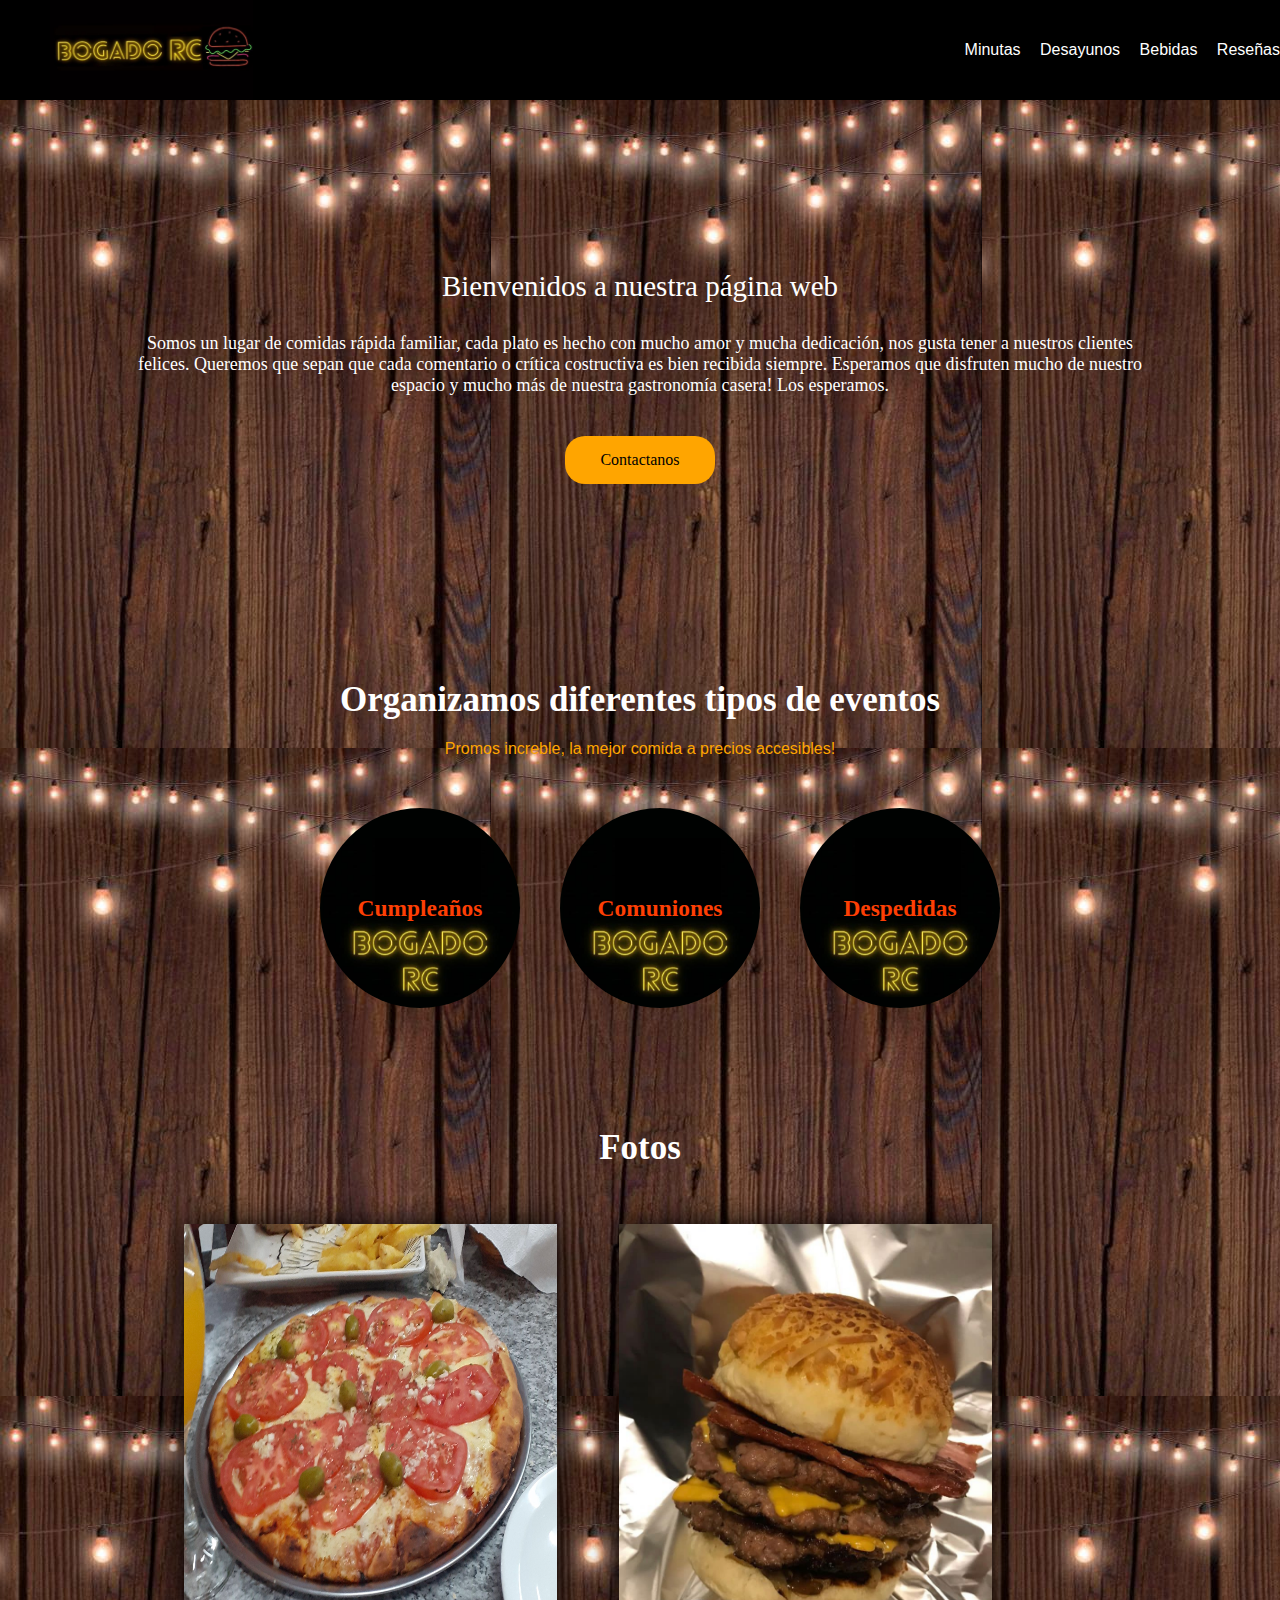
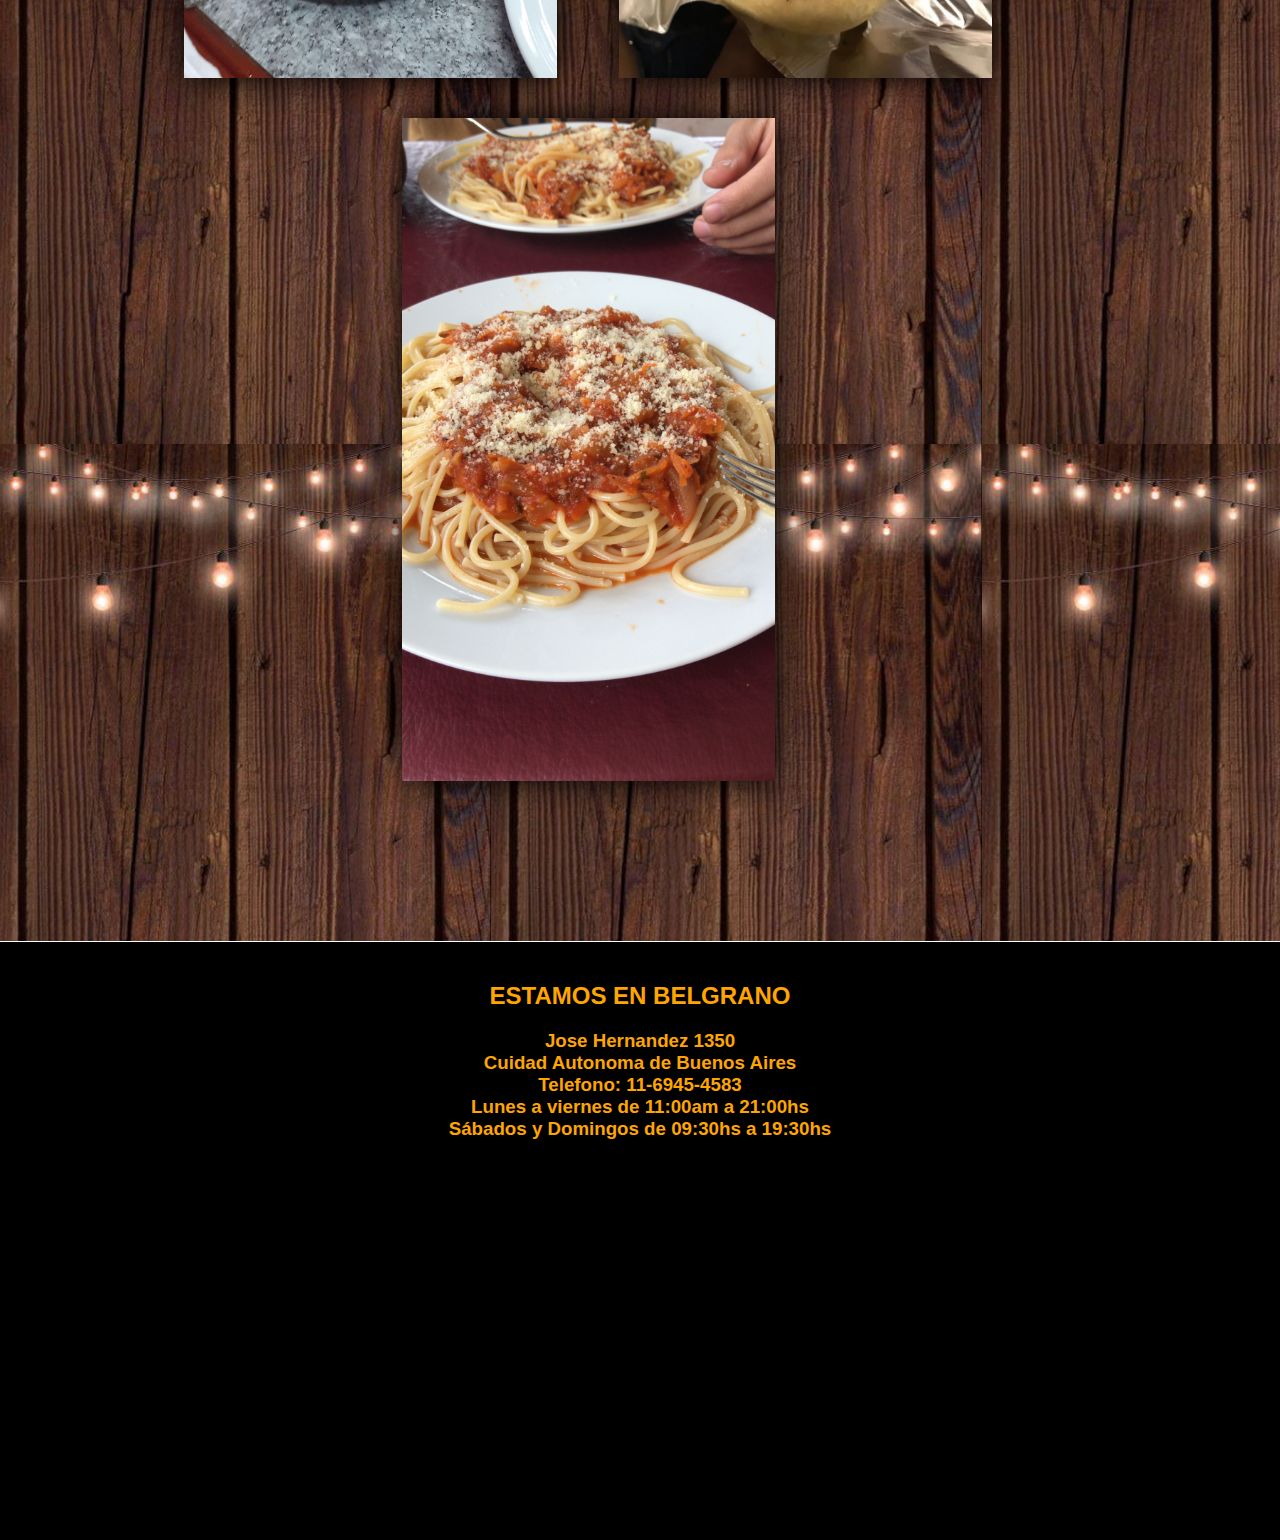
<file: index.html>
<!DOCTYPE html>
<html lang="es">

<head>
    <meta charset="UTF-8">
    <meta http-equiv="X-UA-Compatible" content="IE=edge">
    <meta name="viewport" content="width=device-width, initial-scale=1.0">
    <title>BogadoRC</title>
    <link rel="stylesheet" href="./Css/style.css">
</head>

<body>
    <header> 
    
        <nav class="menu-navegacion">
            <div class="logo">
                <img src="./images/WhatsApp Image 2023-06-09 at 14.04.27.jpeg" alt="logo">
            </div>

            <div class="enlaces">
                <li><a href="./minutas.html" class="Minutas">Minutas</a></li>
                <li><a href="./desayunos.html" class="Desayunos">Desayunos</a></li>
                <li><a href="./bebidas.html" class="Bebidas">Bebidas</a></li>
                <li><a href="./reseñas.html" class="Reseñas">Reseñas</a></li>
            </div>
        </nav>
    </header>
    <main class="contenedorPrincipal">
        <section class="contenedor">
            <section class="hero">
                <div class="contenedores-textos contenedor">
                    <h1>Bienvenidos a nuestra página web    </h1>
                    <p>Somos un lugar de comidas rápida familiar, cada plato es hecho con mucho amor y mucha dedicación,
                        nos gusta tener a nuestros clientes felices.
                        Queremos que sepan que cada comentario o crítica costructiva es bien recibida siempre.
                        Esperamos que disfruten mucho de nuestro espacio y mucho más de nuestra gastronomía casera!
                        Los esperamos. </p>
                    <a class="boton" href="#">Contactanos</a>
                </div>


            </section>
            <section>
                <h2 class="titulo-seccion">Organizamos diferentes tipos de eventos</h2>
                <p class="copy">Promos increble, la mejor comida a precios accesibles!
                <div class="beneficios">
                    <div class="beneficio1">
                        <h3>Cumpleaños</h3>

                    </div>
                    <div class="beneficio1">
                        <h3>Comuniones</h3>

                    </div>
                    <div class="beneficio1">
                        <h3>Despedidas</h3>
                    </div>

                </div>
            </section>
            <section class="contenido">
                <div class="contenedor">
                    <h2 class="titulo-seccion">Fotos</h2> <br> <br>
                    <div class="contenedor-imagenes">
                        <img src="./images/3995DEEB-6F13-4BD7-A158-9210AEB237AB (1).jpg" alt="foto">

                        <img src="./images/BurgerRC.jpeg" alt="foto">
                        <img src="./images/A0927885-7585-4EBE-B131-9BCB88272B0F.jpg" alt="foto">
                    </div>
                </div>
            </section>
    </main>

    <!-- Inicio de footer -->
    <footer>
        <section class="contenido2">
            <div class="indexFooter">
                <h2 class="titulo">ESTAMOS EN BELGRANO</h2>
                <h3 class="subtitulos">Jose Hernandez 1350 <br> Cuidad Autonoma de Buenos Aires</h3>
                <h3 class="subtitulos2">Telefono: 11-6945-4583</h3>
                <h3 class="subtitulos3">Lunes a viernes de 11:00am a 21:00hs <br> Sábados y Domingos de 09:30hs a 19:30hs</h3>
            </div>
        
        <iframe class="iframe"
            src="https://www.google.com/maps/embed?pb=!1m18!1m12!1m3!1d3285.7618878500502!2d-58.44521472473294!3d-34.55958375516789!2m3!1f0!2f0!3f0!3m2!1i1024!2i768!4f13.1!3m3!1m2!1s0x95bcb5ca31e168dd%3A0xc4967f6e8ade5cd1!2sJos%C3%A9%20Hern%C3%A1ndez%201350%2C%20C1426ENB%20CABA!5e0!3m2!1ses!2sar!4v1684367505651!5m2!1ses!2sar"
            width="600" height="450" style="border:0;" allowfullscreen="" loading="lazy"
            referrerpolicy="no-referrer-when-downgrade" width="400" height="300" style="border: 0;" allowfullscreen=""
            loading="lazy" referrerpolicy="no-rederrer-when-downgrade"></iframe></iframe>
        </section>             
    </footer>

</body>    

</html
</file>
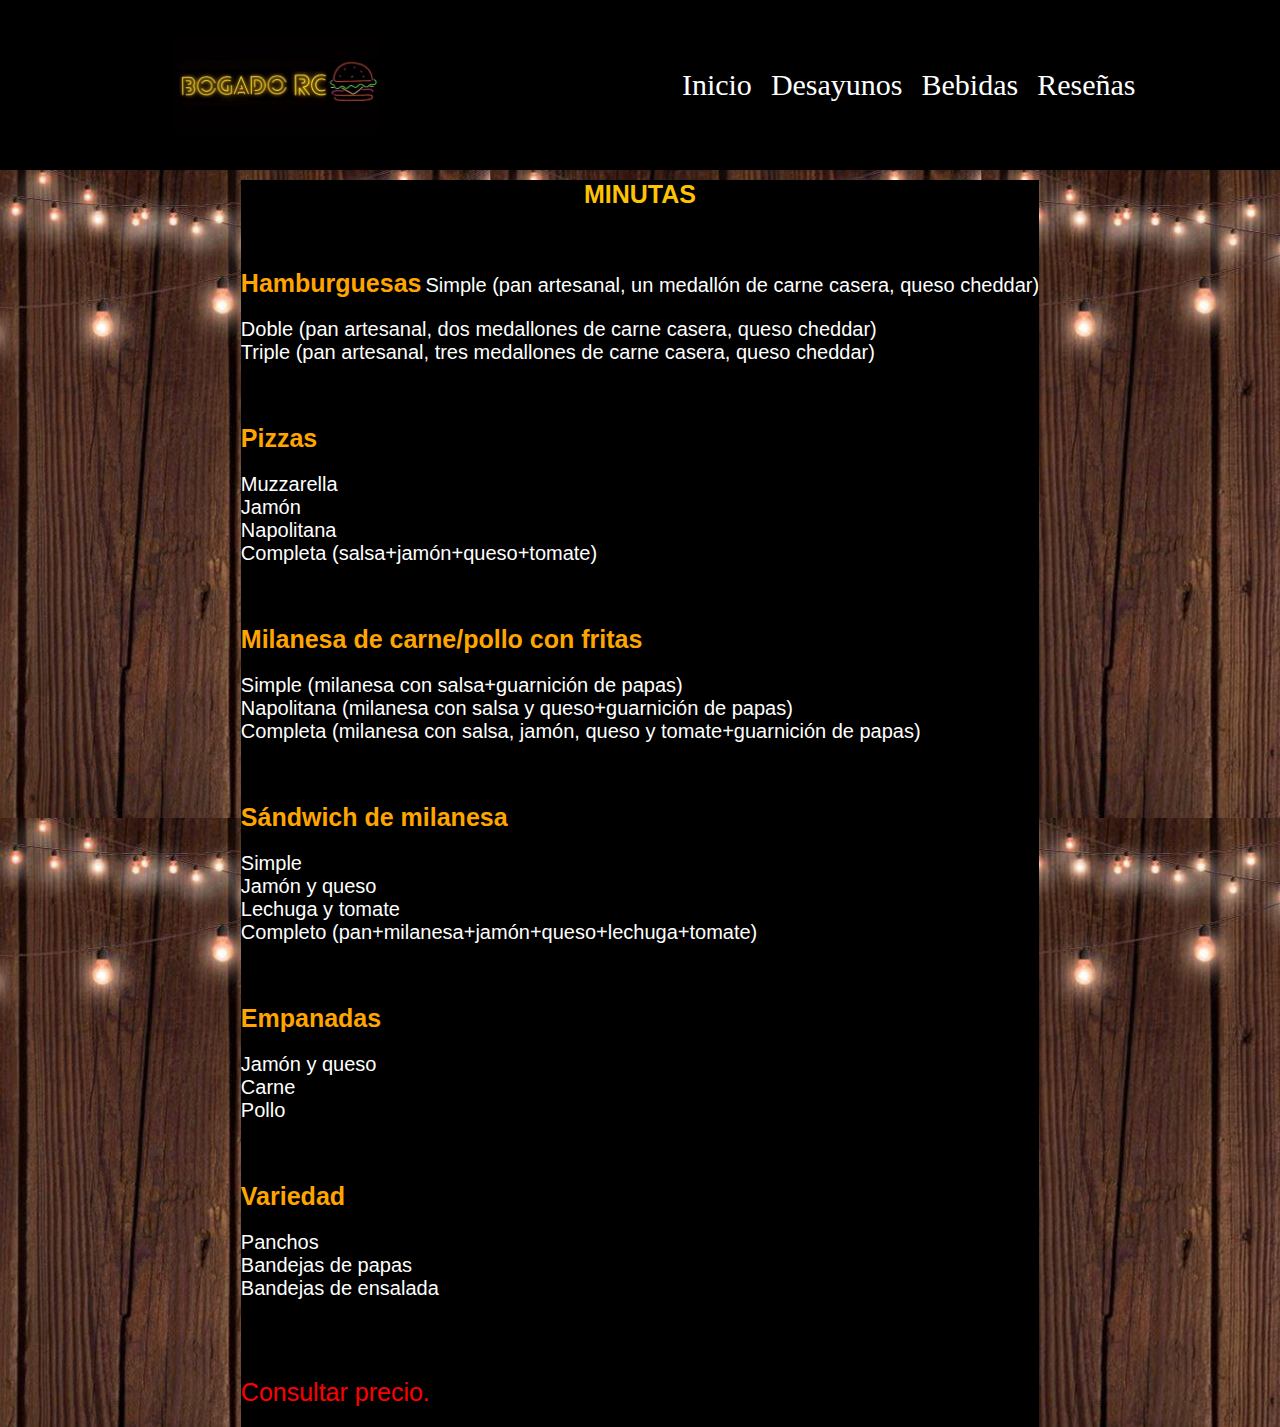
<file: minutas.html>
<!DOCTYPE html>
<html lang="en">

<head>
    <meta charset="UTF-8">
    <meta http-equiv="X-UA-Compatible" content="IE=edge">
    <meta name="viewport" content="width=device-width, initial-scale=1.0">
    <title>Minutas-BogadoRC</title>
    <link rel="stylesheet" href="./Css/style2.css">
</head>

<body>

    <header>
        <nav class="menu-navegacion">
            <div class="logo">
                <img src="./images/WhatsApp Image 2023-06-09 at 14.04.27.jpeg" alt="logo">
            </div>

            <div class="enlaces">
                <li><a href="./index.html" class="Inicio">Inicio</a></li>
                <li><a href="./desayunos.html" class="Desayunos">Desayunos</a></li>
                <li><a href="./bebidas.html" class="Bebidas">Bebidas</a></li>
                <li><a href="./reseñas.html" class="Reseñas">Reseñas</a></li>
            </div>
        </nav>
    </header>
    <main >
        <section class="wrap">
            <h1 class="tituloPrincipal">MINUTAS</h1>
            <div class="Column-1 columns">
                <div class="Menu-buffet">
                    <h2>Hamburguesas</h2>
                    <p>Simple (pan artesanal, un medallón de carne casera, queso cheddar)</p> <br>
                    <p>Doble (pan artesanal, dos medallones de carne casera, queso cheddar) </p><br>
                    <p>Triple (pan artesanal, tres medallones de carne casera, queso cheddar)</p><br>
                    <h2>Pizzas</h2><br>
                    <p>Muzzarella</p><br>
                    <p>Jamón</p><br>
                    <p>Napolitana</p><br>
                    <p>Completa (salsa+jamón+queso+tomate)</p><br>
                    <h2>Milanesa de carne/pollo con fritas</h2><br>
                    <p>Simple (milanesa con salsa+guarnición de papas)</p><br>
                    <p>Napolitana (milanesa con salsa y queso+guarnición de papas)</p><br>
                    <p>Completa (milanesa con salsa, jamón, queso y tomate+guarnición de papas)</p><br>
                    <h2>Sándwich de milanesa</h2><br>                    <p>Simple</p><br>
                    <p>Jamón y queso</p><br>
                    <p>Lechuga y tomate</p><br>
                    <P>Completo (pan+milanesa+jamón+queso+lechuga+tomate)</P><br>
                    <h2>Empanadas</h2><br>
                    <p>Jamón y queso</p><br>
                    <p>Carne</p><br>
                    <p>Pollo</p><br>
                    <h2>Variedad</h2><br>
                    <P>Panchos</P><br>
                    <p>Bandejas de papas</p><br>
                    <p>Bandejas de ensalada</p><br>
                    <br>
                    <p class="precio-menu">
                        <span>Consultar precio.</span>
                    </p>
                </div>
        </section>
    </main>

</body>

</html>
</file>
<file: Css/style.css>
* {
    margin: 0;
    padding: 0;
    box-sizing: border-box;
}

:root {
    --colorTitulos: #ffa500;
    --colortextos: #ffffff;
    --colorbotones: #ffa500;
    --colorfondo: #000;
    --paddingsecciones: 60px 0;
    --marginelementos: 40px;

}

body {
    font-family: 'Lato', sans-serif;
}

.contenedor {
    width: 90%;
    max-width: 1200px;
    margin: auto;
    overflow: hidden;
    padding: var(--paddingsecciones);
}

/* Menu */

.menu-navegacion {
    padding: 0;
    display: flex;
    justify-content: space-between;
    align-items: center;
    height: 100px;
    width: 100%;
    background-color: #000;
}

.logo {
    height: 100px;
}

.logo img {
    display: block;
    height: 100%;
    width: auto;
    margin-left: 50px;
}

.enlaces li {
    list-style: none;
    display: inline-block;
}

.enlaces a {
    text-decoration: none;
    color: #ffff;
    padding-left: 15px;
}

/* Hero*/

.hero {
    height: 500px;
    background-position: center;
    background-size: contain;
    background-attachment: fixed;
    text-align: center;
    font-family: "roboto slob", serif;
}

.contenedorPrincipal {
    display: flex;
    flex-direction: column;
    justify-content: center;
}

.contenedor-textos {
    padding: 0;
    height: 100%;
    display: flex;
    flex-direction: column;
    align-items: center;
    justify-content: center;
    color: #ffffff;
    width: auto;
}

.hero h1 {
    font-size: 48px;
    font-weight: 500;
    margin-bottom: 30px;
    color: #ffffff;
}

.hero p {
    font-size: 20px;
    font-weight: 400;
    margin-bottom: 40px;
    color: #ffffff;
}

.boton {
    width: 150px;
    display: block;
    margin: 0 auto;
    padding: 15px 0;
    background: var(--colorbotones);
    color: #000;
    text-decoration: none;
    border-radius: 20px;
}

/* Main*/

.titulo-seccion {
    text-align: center;
    font-size: 35px;
    color: var(--colortextos);
}

.copy {
    text-align: center;
    color: var(--colorbotones);
    margin: 20px 0;
}

.beneficios {
    padding-top: var(--marginelementos);
    display: flex;
    justify-content: center;
    flex-wrap: wrap;

}

.beneficio1 {
    font-size: 20px;
    width: 10em;
    height: 10em;
    background-image: url(../images/WhatsApp\ Image\ 2023-06-09\ at\ 12.20.47.jpeg);
    background-size: cover;
    background-position: center;
    color: #ffffff;
    display: flex;
    align-items: center;
    justify-content: center;
    border-radius: 50%;
    margin-left: 40px;
}

.beneficio1 h3 {
    font-family: 'EB Garamond', serif;
    font-family: 'Pacifico', cursive;
    color: #fd3f04;
}

.contenido {
    background: 0;
}

.contenedor-imagenes {
    display: flex;
    justify-content: space-evenly;
    flex-wrap: wrap;
}

.contenedor-imagenes img {
    display: block;
    width: 40%;
    box-shadow: 0 0 30px rgb(0, 0, .4);
    margin-bottom: var(--marginelementos);
}

.titulo-seccion {
    margin: 20px;
    color: #ffffff;
    font-family: 'EB Garamond', serif;
    font-family: 'Pacifico', cursive;
}

main {
    background-image: url(../images/WhatsApp\ Image\ 2023-06-09\ at\ 14.55.10.jpeg);
}

footer .titulo-seccion {
    color: var(--colorTitulos);
}

footer .copy {
    color: #ffa500;
}

footer {
    width: 100%;
    height: 9%;
    background-color: #000;
    color: #ffa500;
    margin-top: 1px;
    display: flex;
    justify-content: center;
}

iframe {
    width: 100%;
    height: 350px;
    justify-content: center;
    margin-top: 25px;
    margin-bottom: 25px;
    margin-right: 25px;

}

.contenido2 {
    display: flex;
    flex-direction: column;

}

.contenido2 h2 {
    margin-top: 40px;
    margin-bottom: 20px;
}

.contenido2 {
    text-align: center;

}

@media screen and (max-width:800px) {
    .menu-navegacion {
        flex-direction: column;
        height: 120px;
        justify-content: space-evenly;
        margin-top: 1px;
    }
}

.hero h1 {
    font-size: 29px;
    margin-top: 50px;
}

.hero p {
    font-size: 18px;
    font-weight: 400;
}

.boton {
    margin-bottom: 50px;
}

.beneficios {
    margin-bottom: 40px;
}

.contenedor-imagenes {
    width: 90%;
}

.copy {
    margin-bottom: 10px;
}


.h3 {
    display: block;
    margin-block-start: 1em;
    margin-block-end: 1em;
    margin-inline-start: 0px;
    margin-inline-end: 0px;
}

.text-center {
    text-align: center !important;
}
</file>
<file: Css/style2.css>
* {
    margin: 0;
    padding: 0;
    box-sizing: border-box;
}

:root {
    --colorTitulos: #ffa500;
    --colortextos: #ffffff;
    --colorbotones: #ffa500;
    --colorfondo: #000;
    --paddingsecciones: 60px 10;
    --marginelementos: 40px;
}


/* Menu */
body{
    width: 100%;
}
header{
    width: 100%;
}
.menu-navegacion {
    padding: 0;
    display: flex;
    justify-content: center;
    align-items: center;
    height: 170px;
    width: 100%;
    background-color: #000;
    flex-direction: column;
}

.logo {
    height: 100px;
}

.logo img {
    display: inline-block ;
    height: 100%;
    width: auto;
    margin-left: 30px;
}

.enlaces li {
    list-style: none;
    display: inline-block;
}

.enlaces a {
    text-decoration: none;
    color: #ffff;
    padding-left: 15px;
  
}

/*main*/


main {
    width: 100%;
    height: 100%;
    background-image: url(../images/WhatsApp\ Image\ 2023-06-09\ at\ 14.55.10.jpeg);
    display: flex;
    justify-content: center;
}
.wrap {
    display: flex;
    flex-direction: column;
    background-color: #000;
    width: auto;
    justify-content: center;
    margin-top: 10px;
    
}
.tituloPrincipal{
    display: flex;
    color: #fdc304;
    font-family: 'Anton', sans-serif;
    font-size: 25px;
    justify-content: center;
}

.Menu-buffet h2 {
    margin-top: 60px;
    margin-bottom: 20px;
    font-family: 'Anton', sans-serif;
    color: var(--colorTitulos);
    font-size: 25px;
    display: inline-block;
}

p {
    display: inline-block;
    justify-content: space-around;
    font-size: 20px;
    color: #ffffff;
    font-family: 'Oswald', sans-serif;
}
.precio-menu{
    color: #ff0000;
    justify-content: center;
    display: inline-block;
    margin-top: 60px;
    margin-bottom: 20px;
font-size: 25px;
}


@media (min-width:760px) {
    .menu-navegacion {
        flex-direction: row;
        justify-content: space-around;
        
    }
    .menu-navegacion .enlaces a{
        font-size: 20px;
      }
      
}

@media (min-width:1200px) {
    .menu-navegacion .enlaces a{
      font-size: 30px;
    }}
</file>
